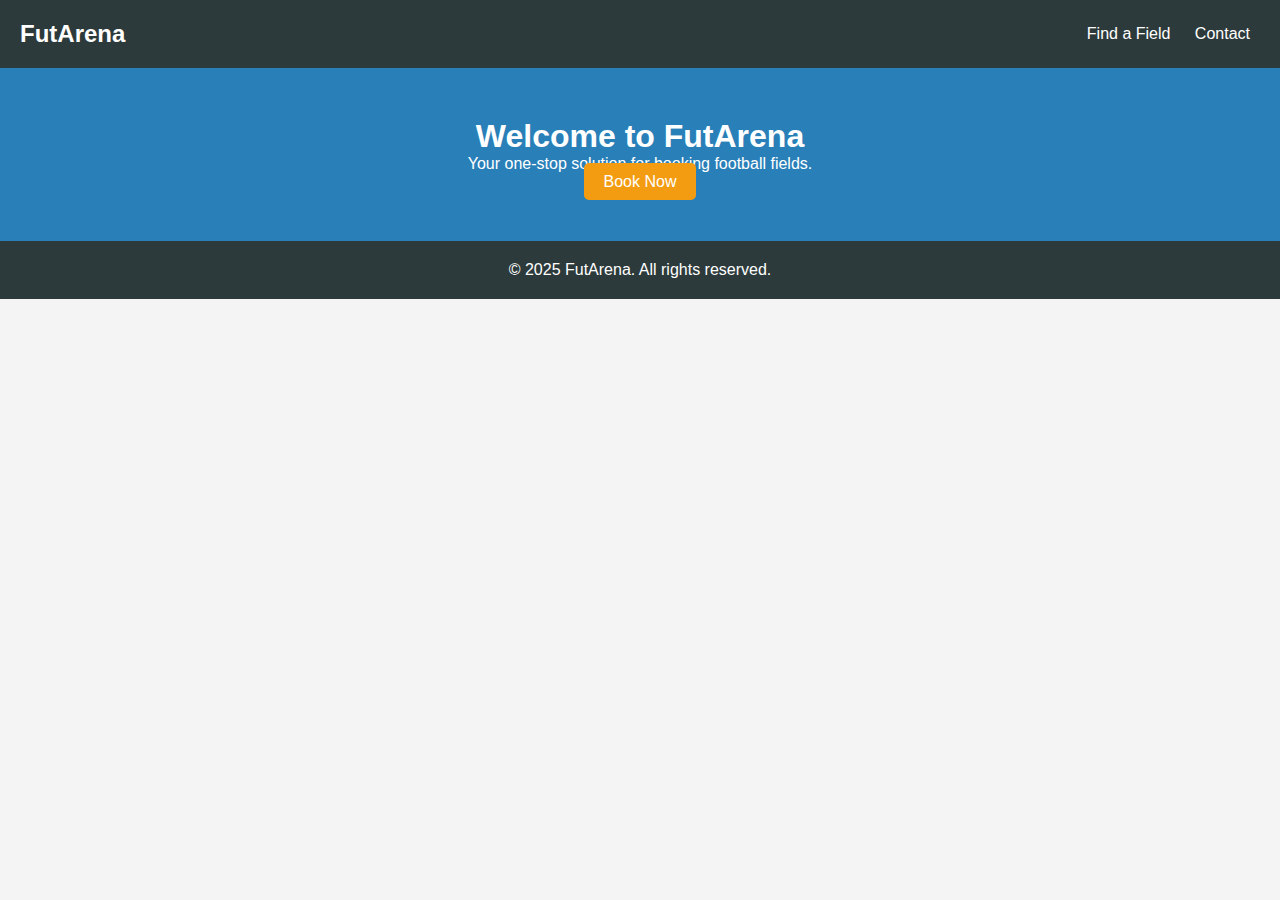
<file: index.html>
<!DOCTYPE html>
<html lang="en">
<head>
    <meta charset="UTF-8">
    <meta name="viewport" content="width=device-width, initial-scale=1.0">
    <title>FutArena - Home</title>
    <link rel="stylesheet" href="styles.css">
</head>
<body>
    <header>
        <div class="logo">FutArena</div>
        <nav>
            <a href="fields.html">Find a Field</a>
            <a href="contact.html">Contact</a>
        </nav>
    </header>

    <section class="hero">
        <h1>Welcome to FutArena</h1>
        <p>Your one-stop solution for booking football fields.</p>
        <a href="fields.html" class="cta-btn">Book Now</a>
    </section>

    <footer>
        <p>&copy; 2025 FutArena. All rights reserved.</p>
    </footer>

    <script src="script.js"></script>
</body>
</html>
</file>
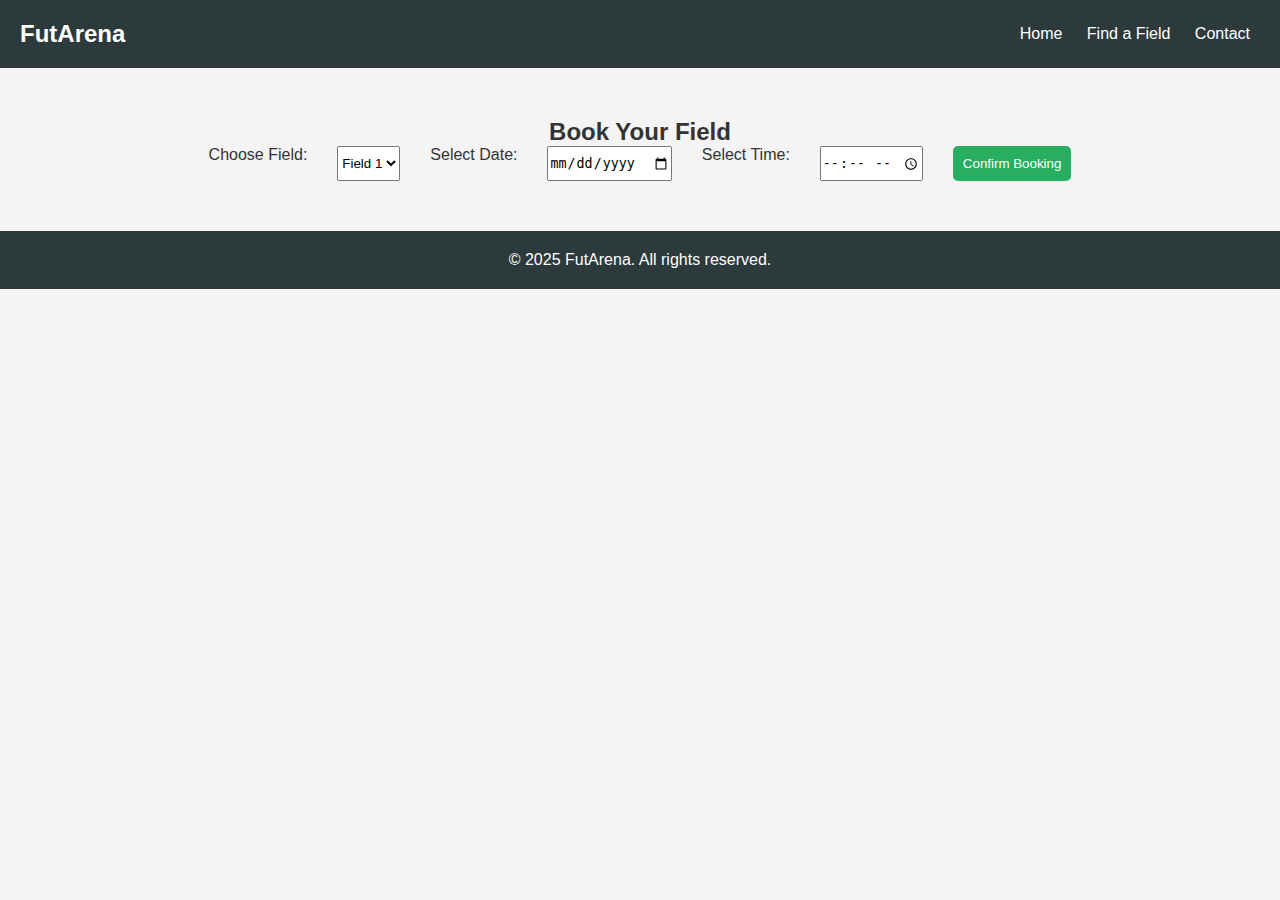
<file: booking.html>
<!DOCTYPE html>
<html lang="en">
<head>
    <meta charset="UTF-8">
    <meta name="viewport" content="width=device-width, initial-scale=1.0">
    <title>FutArena - Booking</title>
    <link rel="stylesheet" href="styles.css">
</head>
<body>
    <header>
        <div class="logo">FutArena</div>
        <nav>
            <a href="index.html">Home</a>
            <a href="fields.html">Find a Field</a>
            <a href="contact.html">Contact</a>
        </nav>
    </header>

    <section class="booking">
        <h2>Book Your Field</h2>
        <form>
            <label for="field">Choose Field:</label>
            <select id="field">
                <option value="field1">Field 1</option>
                <option value="field2">Field 2</option>
                <option value="field3">Field 3</option>
            </select>

            <label for="date">Select Date:</label>
            <input type="date" id="date">

            <label for="time">Select Time:</label>
            <input type="time" id="time">

            <button type="submit">Confirm Booking</button>
        </form>
    </section>

    <footer>
        <p>&copy; 2025 FutArena. All rights reserved.</p>
    </footer>

    <script src="script.js"></script>
</body>
</html>
</file>
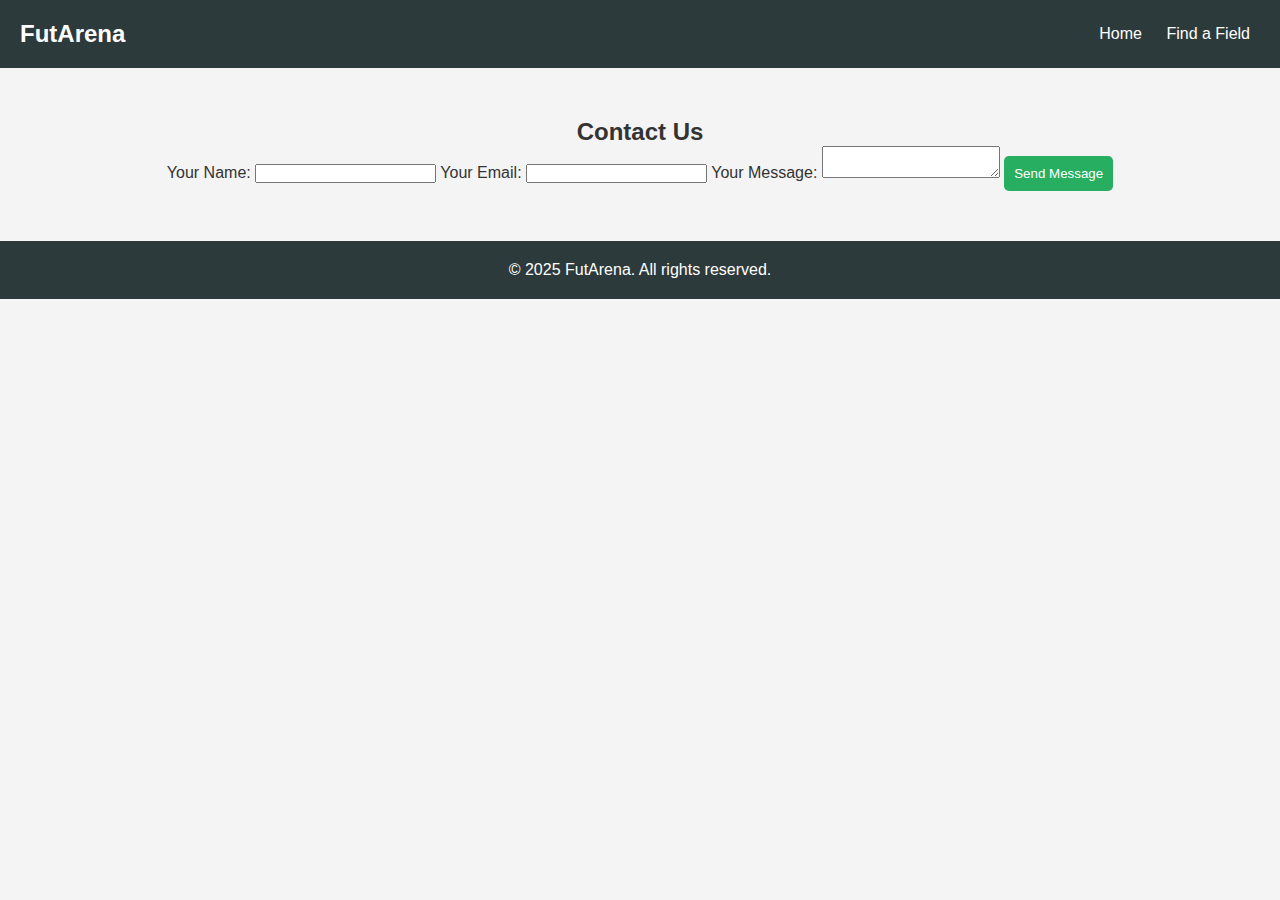
<file: contact.html>
<!DOCTYPE html>
<html lang="en">
<head>
    <meta charset="UTF-8">
    <meta name="viewport" content="width=device-width, initial-scale=1.0">
    <title>FutArena - Contact</title>
    <link rel="stylesheet" href="styles.css">
</head>
<body>
    <header>
        <div class="logo">FutArena</div>
        <nav>
            <a href="index.html">Home</a>
            <a href="fields.html">Find a Field</a>
        </nav>
    </header>

    <section class="contact">
        <h2>Contact Us</h2>
        <form>
            <label for="name">Your Name:</label>
            <input type="text" id="name" required>

            <label for="email">Your Email:</label>
            <input type="email" id="email" required>

            <label for="message">Your Message:</label>
            <textarea id="message" required></textarea>

            <button type="submit">Send Message</button>
        </form>
    </section>

    <footer>
        <p>&copy; 2025 FutArena. All rights reserved.</p>
    </footer>

    <script src="script.js"></script>
</body>
</html>
</file>
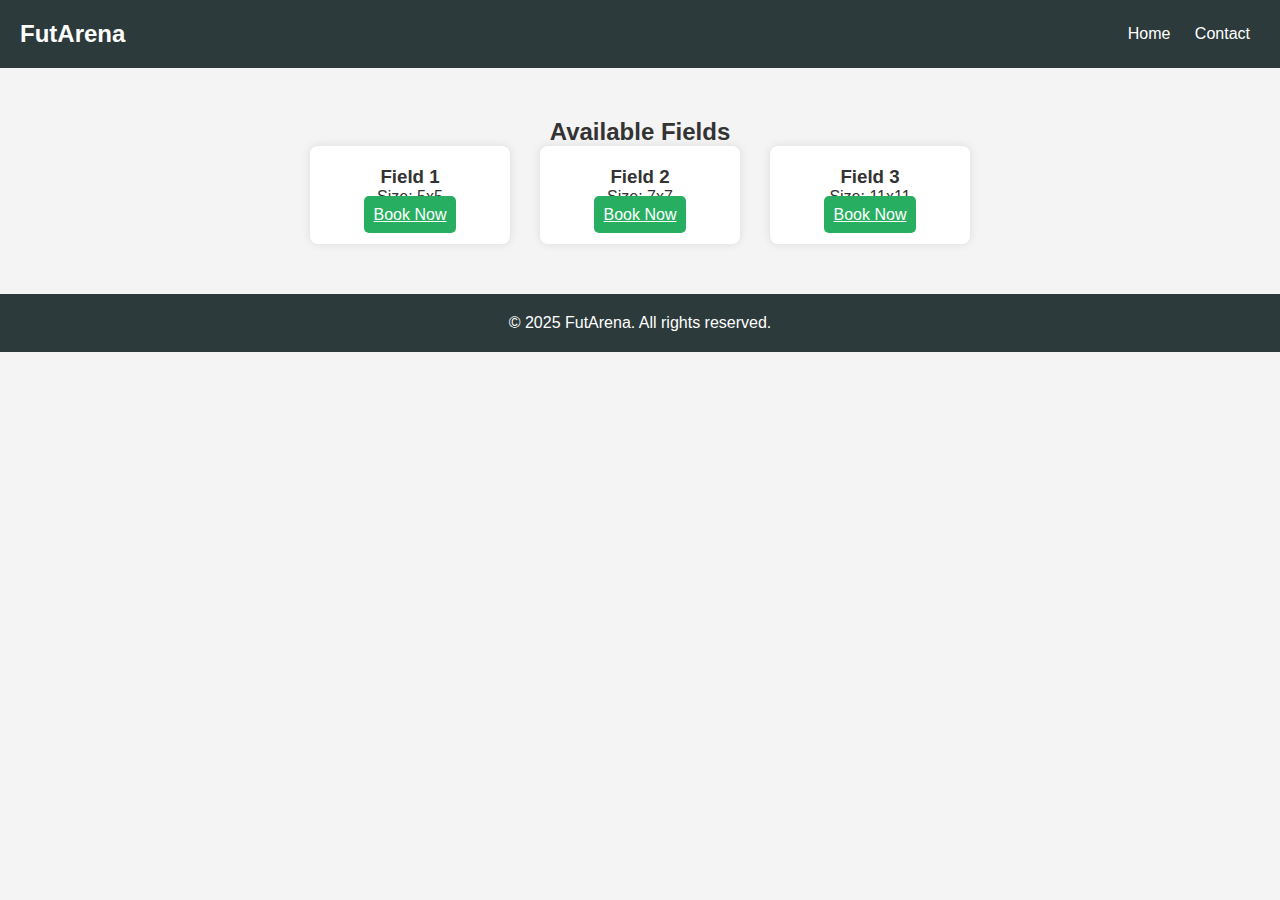
<file: fields.html>
<!DOCTYPE html>
<html lang="en">
<head>
    <meta charset="UTF-8">
    <meta name="viewport" content="width=device-width, initial-scale=1.0">
    <title>FutArena - Find a Field</title>
    <link rel="stylesheet" href="styles.css">
</head>
<body>
    <header>
        <div class="logo">FutArena</div>
        <nav>
            <a href="index.html">Home</a>
            <a href="contact.html">Contact</a>
        </nav>
    </header>

    <section class="fields">
        <h2>Available Fields</h2>
        <div class="field-list">
            <div class="field-item">
                <h3>Field 1</h3>
                <p>Size: 5x5</p>
                <a href="booking.html" class="book-btn">Book Now</a>
            </div>
            <div class="field-item">
                <h3>Field 2</h3>
                <p>Size: 7x7</p>
                <a href="booking.html" class="book-btn">Book Now</a>
            </div>
            <div class="field-item">
                <h3>Field 3</h3>
                <p>Size: 11x11</p>
                <a href="booking.html" class="book-btn">Book Now</a>
            </div>
        </div>
    </section>

    <footer>
        <p>&copy; 2025 FutArena. All rights reserved.</p>
    </footer>

    <script src="script.js"></script>
</body>
</html>
</file>
<file: styles.css>
* {
    margin: 0;
    padding: 0;
    box-sizing: border-box;
}

body {
    font-family: Arial, sans-serif;
    background-color: #f4f4f4;
    color: #333;
}

header {
    background-color: #2d3a3b;
    color: white;
    padding: 20px;
    display: flex;
    justify-content: space-between;
    align-items: center;
}

header .logo {
    font-size: 24px;
    font-weight: bold;
}

header nav a {
    color: white;
    margin: 0 10px;
    text-decoration: none;
}

.hero {
    background-color: #2980b9;
    color: white;
    text-align: center;
    padding: 50px 20px;
}

.hero .cta-btn {
    background-color: #f39c12;
    color: white;
    padding: 10px 20px;
    text-decoration: none;
    border-radius: 5px;
    margin-top: 20px;
}

.fields, .booking, .contact {
    padding: 50px 20px;
    text-align: center;
}

.field-list, .booking form {
    display: flex;
    justify-content: center;
    gap: 30px;
}

.field-item {
    background-color: white;
    padding: 20px;
    border-radius: 8px;
    box-shadow: 0 0 10px rgba(0, 0, 0, 0.1);
    width: 200px;
}

.book-btn, button {
    background-color: #27ae60;
    color: white;
    padding: 10px;
    border: none;
    border-radius: 5px;
    cursor: pointer;
}

footer {
    text-align: center;
    padding: 20px;
    background-color: #2d3a3b;
    color: white;
}
</file>
